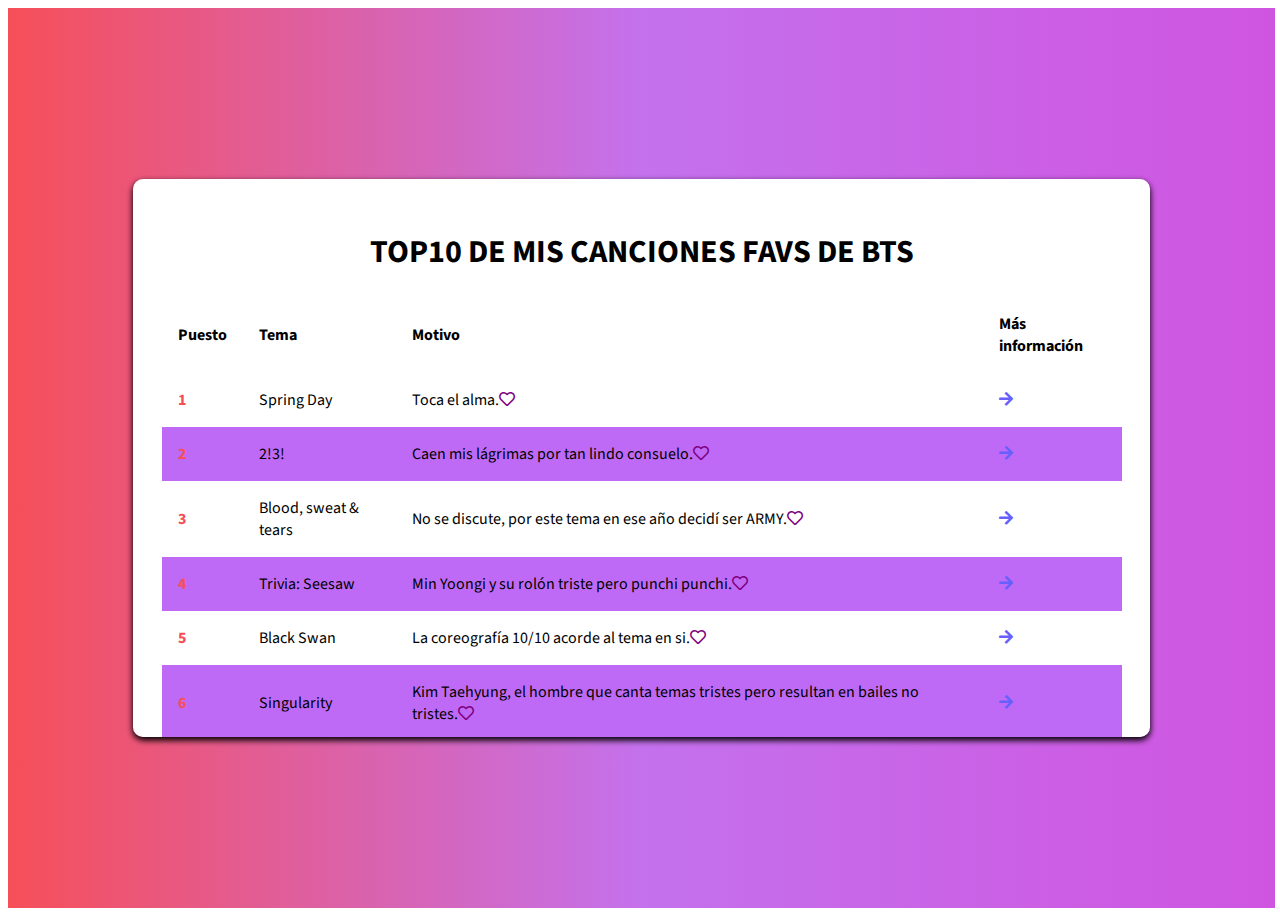
<file: boletines/index.html>
<!DOCTYPE html>
<html>
    <head>
        <meta charset="utf-8">
        <meta name="viewport" content="width=device-width, initial-scale=1.0">     
        <title>Top10 de mis canciones favoritas de BTS</title>
        <link href="https://fonts.googleapis.com/css2?family=Source+Sans+Pro:wght@300;700&display=swap" rel="stylesheet"> 
        <link rel="stylesheet" href="https://necolas.github.io/normalize.css/8.0.1/normalize.css">
        <link rel="stylesheet" href="./assets/css/main.css">
        <link rel="stylesheet" href="https://cdnjs.cloudflare.com/ajax/libs/font-awesome/5.15.4/css/all.min.css">
        <link rel="stylesheet" href="./assets/css/animate.css">
    </head>
    <body>
        <div class="container">
            <div class="content animate__animated animate__fadeInDown">
                <header>
                    <h1 class="title">Top10 de mis canciones favs de BTS</h1>
                </header>
                <table class="table">
                    <thead>
                        <th>Puesto</th>
                        <th>Tema</th>
                        <th>Motivo</th>
                        <th>Más información</th>
                    </thead>
                    <tbody>
                        <tr>
                            <td>1</td>
                            <td>Spring Day</td>
                            <td>Toca el alma.<i class="far fa-heart"></i></td>
                            <td><a href="./temas/springday.html"><i class="fas fa-arrow-right"></i> </a></td>
                        </tr>
                        <tr>
                            <td>2</td>
                            <td>2!3!</td>
                            <td>Caen mis lágrimas por tan lindo consuelo.<i class="far fa-heart"></i></td>
                            <td><a href="./temas/23.html"><i class="fas fa-arrow-right"></i> </a></td>
                        </tr>
                        <tr>
                            <td>3</td>
                            <td>Blood, sweat & tears</td>
                            <td>No se discute, por este tema en ese año decidí ser ARMY.<i class="far fa-heart"></i></td>
                            <td><a href="./temas/bst.html"><i class="fas fa-arrow-right"></i> </a></td>
                        </tr>
                        <tr>
                            <td>4</td>
                            <td>Trivia: Seesaw</td>
                            <td>Min Yoongi y su rolón triste pero punchi punchi.<i class="far fa-heart"></i></td>
                            <td><a href="./temas/seesaw.html"><i class="fas fa-arrow-right"></i> </a></td>
                        </tr>
                        <tr>
                            <td>5</td>
                            <td>Black Swan</td>
                            <td>La coreografía 10/10 acorde al tema en si.<i class="far fa-heart"></i></td>
                            <td><a href="./temas/blackswan.html"><i class="fas fa-arrow-right"></i> </a></td>
                        </tr>
                        <tr>
                            <td>6</td>
                            <td>Singularity</td>
                            <td>Kim Taehyung, el hombre que canta temas tristes pero resultan en bailes no tristes.<i class="far fa-heart"></i></td>
                            <td><a href="./temas/tae.html"><i class="fas fa-arrow-right"></i> </a></td>
                        </tr>
                        <tr>
                            <td>7</td>
                            <td>My Universe</td>
                            <td>LO AMO, por favor no presten atención a los puestos, todos son los número 1, es que no me sé decidir.<i class="far fa-heart"></i></td>
                            <td><a href="./temas/universe.html"><i class="fas fa-arrow-right"></i> </a></td>
                        </tr>
                        <tr>
                            <td>8</td>
                            <td>Tomorrow</td>
                            <td>Duele, pero alienta. <i class="far fa-heart"></i></td>
                            <td><a href="./temas/tomorrow.html"><i class="fas fa-arrow-right"></i> </a></td>
                        </tr>
                        <tr>
                            <td>9</td>
                            <td>Cypher pt.4</td>
                            <td>Modo rapper empoderada.<i class="far fa-heart"></i></td>
                            <td><a href="./temas/cypher4.html"><i class="fas fa-arrow-right"></i> </a></td>
                        </tr>
                        <tr>
                            <td>10</td>
                            <td>Butter</td>
                            <td>Me gusta comer cosas con manteca, son ricas.<i class="far fa-heart"></i></td>
                            <td><a href="./temas/butter.html"><i class="fas fa-arrow-right"></i> </a></td>
                        </tr>
                    </tbody>
                </table>
            </div>
        </div>
        <script src="./javascript/main.js"></script>
    </body>
</html>
</file>
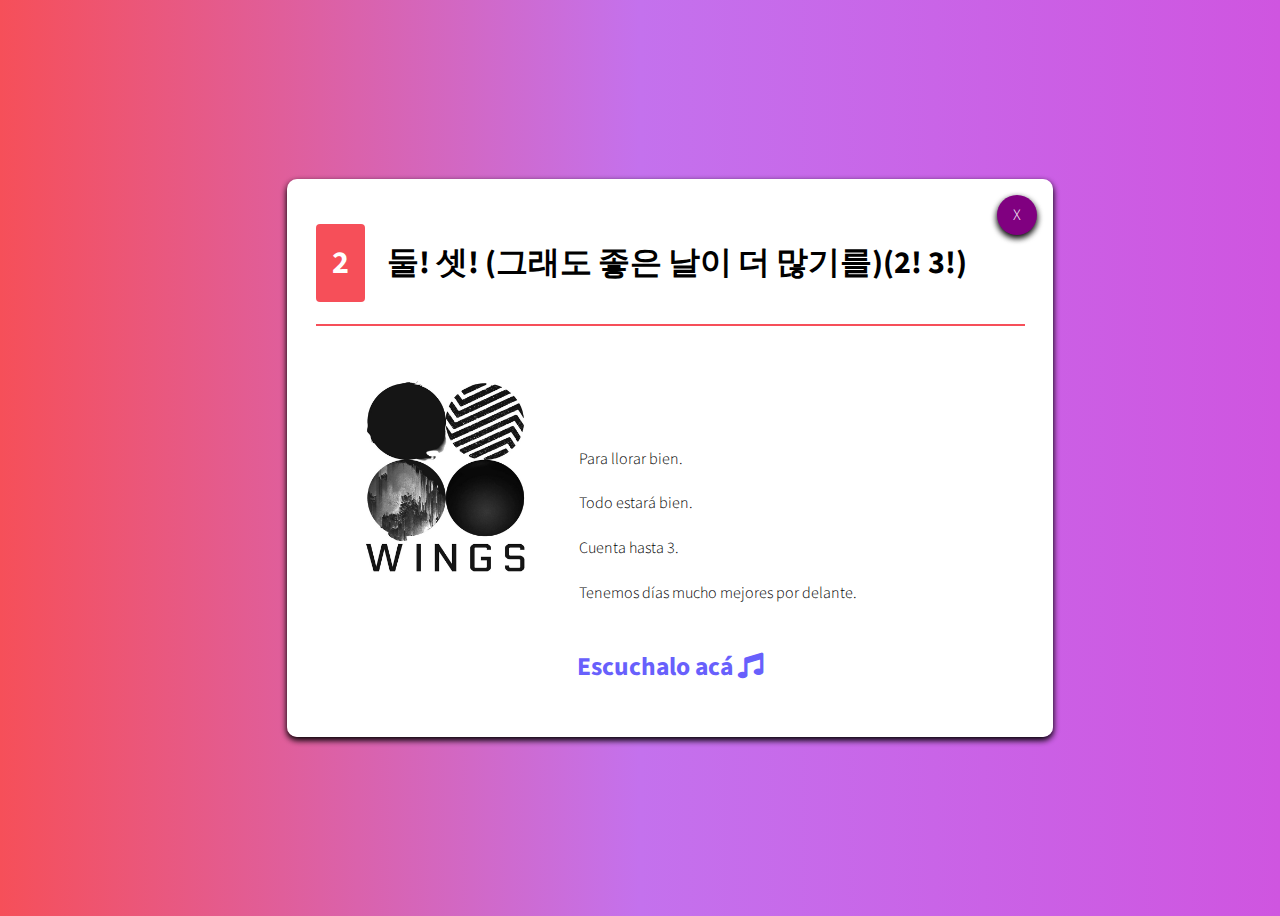
<file: boletines/temas/23.html>
<!DOCTYPE html>
<html>
    <head>
        <meta charset="utf-8">
        <meta name="viewport" content="width=device-width, initial-scale=1.0">
        <title>Top10 de mis canciones favoritas de BTS</title>
        <link href="https://fonts.googleapis.com/css2?family=Source+Sans+Pro:wght@300;700&display=swap" rel="stylesheet"> 
        <link rel="stylesheet" href="https://necolas.github.io/normalize.css/8.0.1/normalize.css">
        <link rel="stylesheet" href="../assets/css/main.css">
        <link rel="stylesheet" href="https://cdnjs.cloudflare.com/ajax/libs/font-awesome/5.15.4/css/all.min.css">
        <link rel="stylesheet" href="https://cdnjs.cloudflare.com/ajax/libs/animate.css/4.1.1/animate.min.css">
    </head>
    <body class="container">
        <div>
            <div class="content animate__animated animate__bounce">
                <div class="actions">
                    <a href="../" class="close">
                    <span>X</span>
                    </a>
                </div>
                <header>
                    <h2 class="title-item">
                        <span class="position">2</span>    
                        둘! 셋! (그래도 좋은 날이 더 많기를)(2! 3!)
                    </h1>
                </header>
                <section>
                    <!--el altes para mostrar texto sobre la imagen en tal caso en que la misma no pueda ser mostrada-->
                    <img src="../assets/images/23.jpg" width="200" style="margin-left: 30px;" alt="Álbum en donde podemos encontrar 2!3!">
                    <div class="info">
                        <p class="paragraph">
                            Para llorar bien.
                        </p>
                        <p class="paragraph">
                            Todo estará bien.
                        </p>
                        <p class="paragraph">
                            Cuenta hasta 3.
                        </p>
                        <p class="paragraph">
                            Tenemos días mucho mejores por delante.
                        </p>
                    </div>
                    <div>
                        <h3 class="music"><a href="https://www.youtube.com/watch?v=E30APZxHh4c" target="_blank">Escuchalo acá <i class="fas fa-music"></i></a> </h3>
                    </div>
                </section>
            </div>
        </div>
        <script src="../javascript/main.js"></script>
    </body>
</html>
</file>
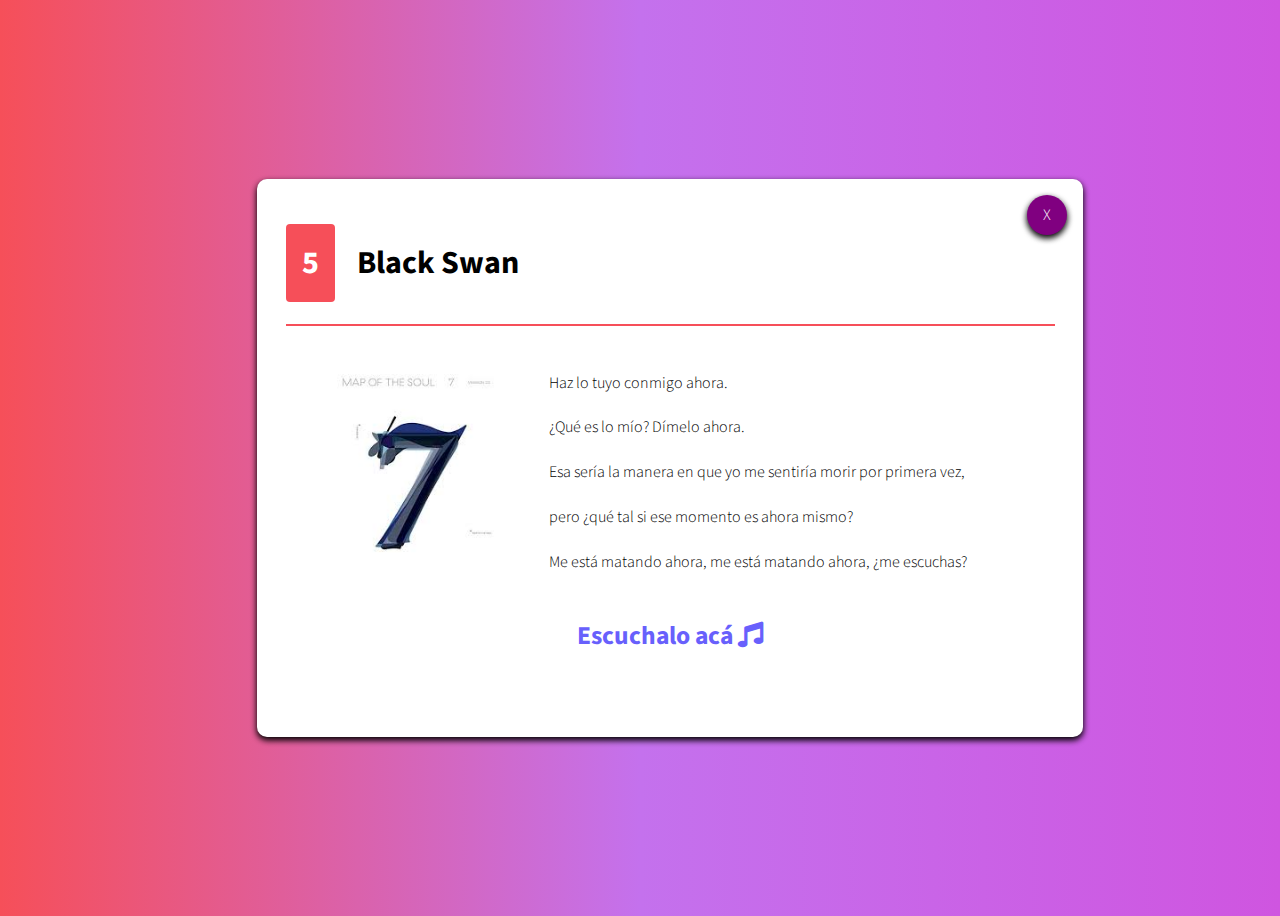
<file: boletines/temas/blackswan.html>
<!DOCTYPE html>
<html>
    <head>
        <meta charset="utf-8">
        <meta name="viewport" content="width=device-width, initial-scale=1.0">
        <title>Top10 de mis canciones favoritas de BTS</title>
        <link href="https://fonts.googleapis.com/css2?family=Source+Sans+Pro:wght@300;700&display=swap" rel="stylesheet"> 
        <link rel="stylesheet" href="https://necolas.github.io/normalize.css/8.0.1/normalize.css">
        <link rel="stylesheet" href="../assets/css/main.css">
        <link rel="stylesheet" href="https://cdnjs.cloudflare.com/ajax/libs/font-awesome/5.15.4/css/all.min.css">
        <link rel="stylesheet" href="https://cdnjs.cloudflare.com/ajax/libs/animate.css/4.1.1/animate.min.css">
    </head>
    <body class="container">
        <div>
            <div class="content animate__animated animate__bounce">
                <div class="actions">
                    <a href="../" class="close">
                    <span>X</span>
                    </a>
                </div>
                <header>
                    <h2 class="title-item">
                        <span class="position">5</span>    
                        Black Swan
                    </h1>
                </header>
                <section>
                    <!--el altes para mostrar texto sobre la imagen en tal caso en que la misma no pueda ser mostrada-->
                    <img src="../assets/images/black.jpeg" width="200" style="margin-left: 30px;" alt="Álbum en donde podemos encontrar 2!3!">
                    <div class="info">
                        <p class="paragraph" >
                            Haz lo tuyo conmigo ahora.
                        </p>
                        <p class="paragraph">
                            ¿Qué es lo mío? Dímelo ahora.
                        </p>
                        <p class="paragraph">
                            Esa sería la manera en que yo me sentiría morir por primera vez,
                        </p>
                        <p class="paragraph">
                             pero ¿qué tal si ese momento es ahora mismo?
                        </p>
                        <p class="paragraph">
                            Me está matando ahora, me está matando ahora, ¿me escuchas?
                        </p>
                    </div>
                    <div>
                        <h3 class="music"><a href="https://www.youtube.com/watch?v=0lapF4DQPKQ" target="_blank">Escuchalo acá <i class="fas fa-music"></i></a> </h3>
                    </div>
                </section>
            </div>
        </div>
        <script src="../javascript/main.js"></script>
    </body>
</html>
</file>
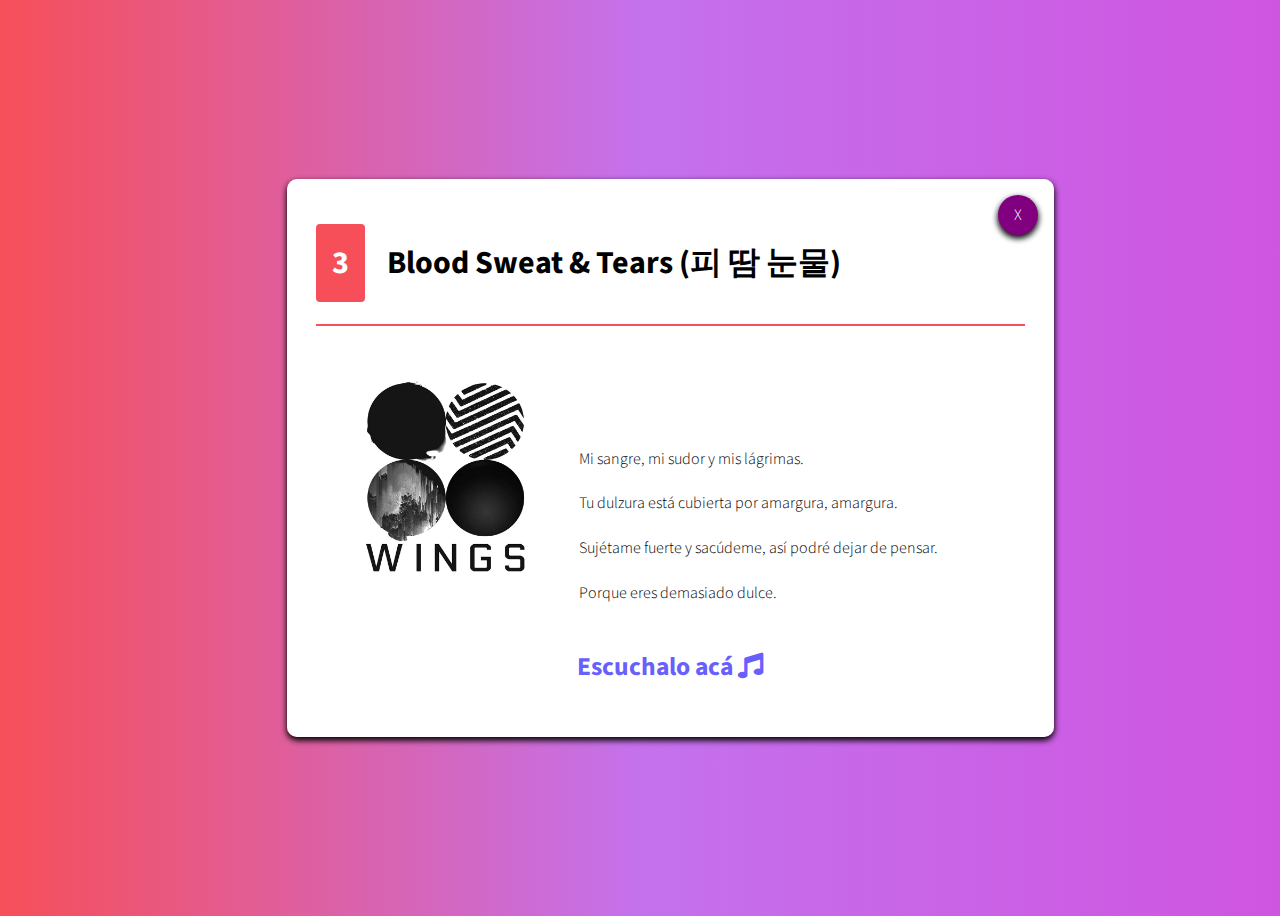
<file: boletines/temas/bst.html>
<!DOCTYPE html>
<html>
    <head>
        <meta charset="utf-8">
        <meta name="viewport" content="width=device-width, initial-scale=1.0">
        <title>Top10 de mis canciones favoritas de BTS</title>
        <link href="https://fonts.googleapis.com/css2?family=Source+Sans+Pro:wght@300;700&display=swap" rel="stylesheet"> 
        <link rel="stylesheet" href="https://necolas.github.io/normalize.css/8.0.1/normalize.css">
        <link rel="stylesheet" href="../assets/css/main.css">
        <link rel="stylesheet" href="https://cdnjs.cloudflare.com/ajax/libs/font-awesome/5.15.4/css/all.min.css">
        <link rel="stylesheet" href="https://cdnjs.cloudflare.com/ajax/libs/animate.css/4.1.1/animate.min.css">
    </head>
    <body class="container">
        <div>
            <div class="content animate__animated animate__bounce">
                <div class="actions">
                    <a href="../" class="close">
                    <span>X</span>
                    </a>
                </div>
                <header>
                    <h2 class="title-item">
                        <span class="position">3</span>    
                        Blood Sweat & Tears (피 땀 눈물)
                    </h1>
                </header>
                <section>
                    <!--el altes para mostrar texto sobre la imagen en tal caso en que la misma no pueda ser mostrada-->
                    <img src="../assets/images/23.jpg" width="200" style="margin-left: 30px;" alt="Álbum en donde podemos encontrar 2!3!">
                    <div class="info">
                        <p class="paragraph">
                            Mi sangre, mi sudor y mis lágrimas.
                        </p>
                        <p class="paragraph">
                            Tu dulzura está cubierta por amargura, amargura.
                        </p>
                        <p class="paragraph">
                            Sujétame fuerte y sacúdeme, así podré dejar de pensar.
                        </p>
                        <p class="paragraph">
                            Porque eres demasiado dulce.
                        </p>
                    </div>
                    <div>
                        <h3 class="music"><a href="https://www.youtube.com/watch?v=hmE9f-TEutc" target="_blank">Escuchalo acá <i class="fas fa-music"></i></a> </h3>
                    </div>
                </section>
            </div>
        </div>
        <script src="../javascript/main.js"></script>
    </body>
</html>
</file>
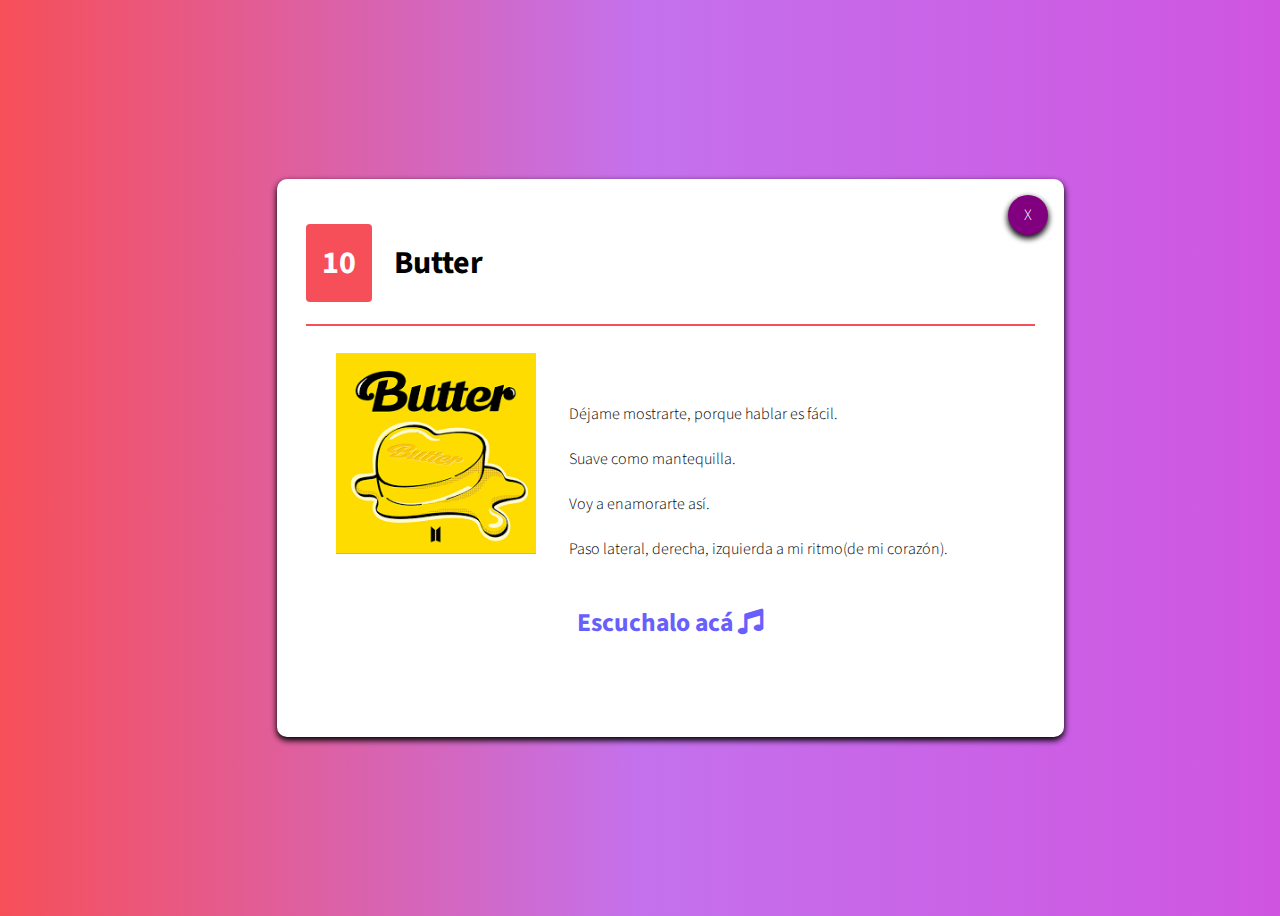
<file: boletines/temas/butter.html>
<!DOCTYPE html>
<html>
    <head>
        <meta charset="utf-8">
        <meta name="viewport" content="width=device-width, initial-scale=1.0">
        <title>Top10 de mis canciones favoritas de BTS</title>
        <link href="https://fonts.googleapis.com/css2?family=Source+Sans+Pro:wght@300;700&display=swap" rel="stylesheet"> 
        <link rel="stylesheet" href="https://necolas.github.io/normalize.css/8.0.1/normalize.css">
        <link rel="stylesheet" href="../assets/css/main.css">
        <link rel="stylesheet" href="https://cdnjs.cloudflare.com/ajax/libs/font-awesome/5.15.4/css/all.min.css">
        <link rel="stylesheet" href="https://cdnjs.cloudflare.com/ajax/libs/animate.css/4.1.1/animate.min.css">
    </head>
    <body class="container">
        <div>
            <div class="content animate__animated animate__bounce">
                <div class="actions">
                    <a href="../" class="close">
                    <span>X</span>
                    </a>
                </div>
                <header>
                    <h2 class="title-item">
                        <span class="position">10</span>    
                        Butter
                    </h1>
                </header>
                <section>
                    <!--el altes para mostrar texto sobre la imagen en tal caso en que la misma no pueda ser mostrada-->
                    <img src="../assets/images/butter.png" width="200" style="margin-left: 30px;" alt="Álbum en donde podemos encontrar 2!3!">
                    <div class="info">
                        <p class="paragraph">
                            Déjame mostrarte, porque hablar es fácil.
                        </p>
                        <p class="paragraph">
                            Suave como mantequilla.
                        </p>
                        <p class="paragraph">
                            Voy a enamorarte así.
                        </p>
                        <p class="paragraph">
                            Paso lateral, derecha, izquierda a mi ritmo(de mi corazón).
                        </p>
                    </div>
                    <div>
                        <h3 class="music"><a href="https://www.youtube.com/watch?v=WMweEpGlu_U" target="_blank">Escuchalo acá <i class="fas fa-music"></i></a> </h3>
                    </div>
                </section>
            </div>
        </div>
        <script src="../javascript/main.js"></script>
    </body>
</html>
</file>
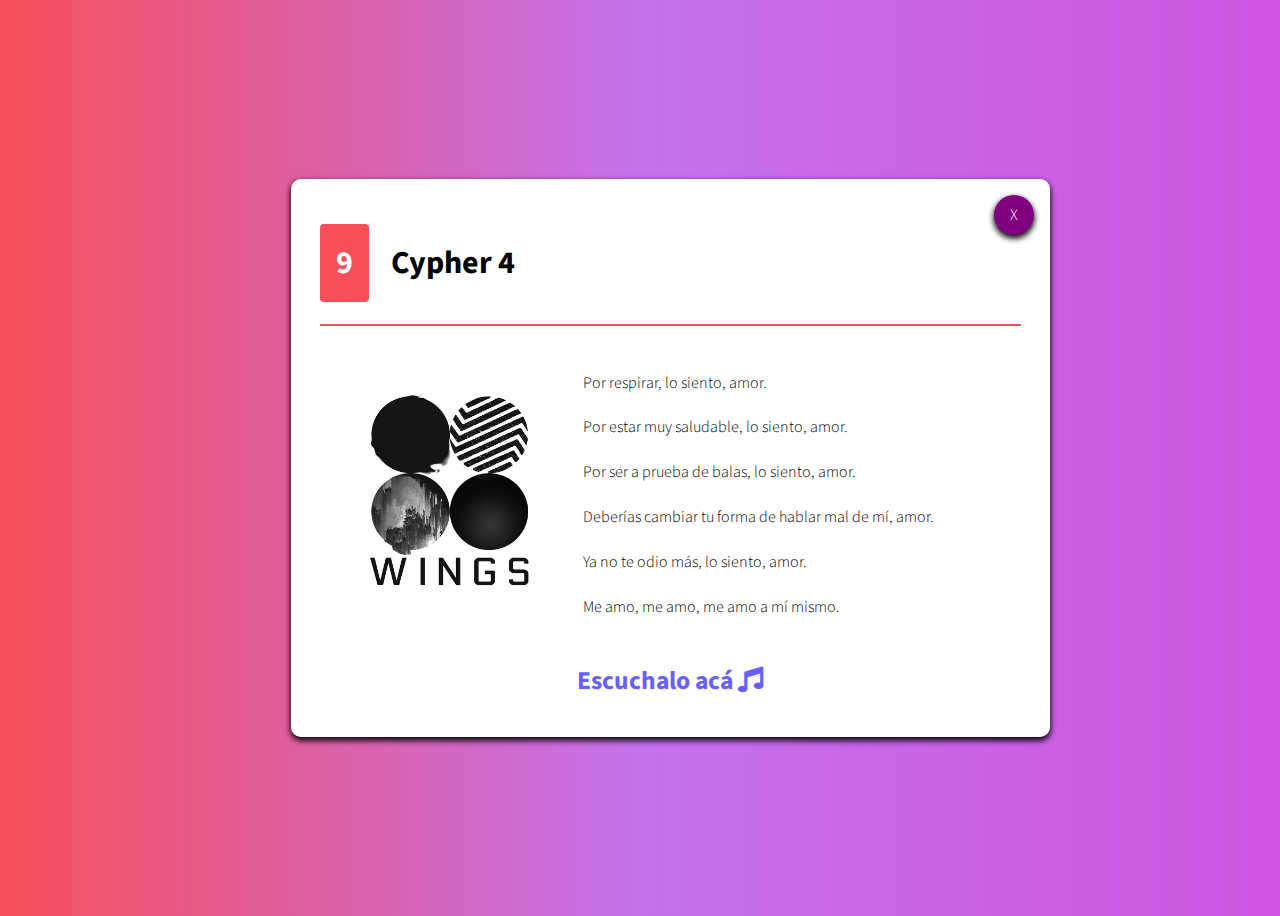
<file: boletines/temas/cypher4.html>
<!DOCTYPE html>
<html>
    <head>
        <meta charset="utf-8">
        <meta name="viewport" content="width=device-width, initial-scale=1.0">
        <title>Top10 de mis canciones favoritas de BTS</title>
        <link href="https://fonts.googleapis.com/css2?family=Source+Sans+Pro:wght@300;700&display=swap" rel="stylesheet"> 
        <link rel="stylesheet" href="https://necolas.github.io/normalize.css/8.0.1/normalize.css">
        <link rel="stylesheet" href="../assets/css/main.css">
        <link rel="stylesheet" href="https://cdnjs.cloudflare.com/ajax/libs/font-awesome/5.15.4/css/all.min.css">
        <link rel="stylesheet" href="https://cdnjs.cloudflare.com/ajax/libs/animate.css/4.1.1/animate.min.css">
    </head>
    <body class="container">
        <div>
            <div class="content animate__animated animate__bounce">
                <div class="actions">
                    <a href="../" class="close">
                    <span>X</span>
                    </a>
                </div>
                <header>
                    <h2 class="title-item">
                        <span class="position">9</span>    
                        Cypher 4
                    </h1>
                </header>
                <section>
                    <!--el altes para mostrar texto sobre la imagen en tal caso en que la misma no pueda ser mostrada-->
                    <img src="../assets/images/23.jpg" width="200" style="margin-left: 30px;" alt="Álbum en donde podemos encontrar 2!3!">
                    <div class="info">
                        <p class="paragraph">
                            Por respirar, lo siento, amor.
                        </p>
                        <p class="paragraph">
                            Por estar muy saludable, lo siento, amor.
                        </p>
                        <p class="paragraph">
                            Por ser a prueba de balas, lo siento, amor.
                        </p>
                        <p class="paragraph">
                            Deberías cambiar tu forma de hablar mal de mí, amor.
                        </p>
                        <p class="paragraph">
                            Ya no te odio más, lo siento, amor.
                        </p>
                        <p class="paragraph">
                            Me amo, me amo, me amo a mí mismo.
                        </p>
                    </div>
                    <div>
                        <h3 class="music"><a href="https://www.youtube.com/watch?v=Od8BLS0huVU" target="_blank">Escuchalo acá <i class="fas fa-music"></i></a> </h3>
                    </div>
                </section>
            </div>
        </div>
        <script src="../javascript/main.js"></script>
    </body>
</html>
</file>
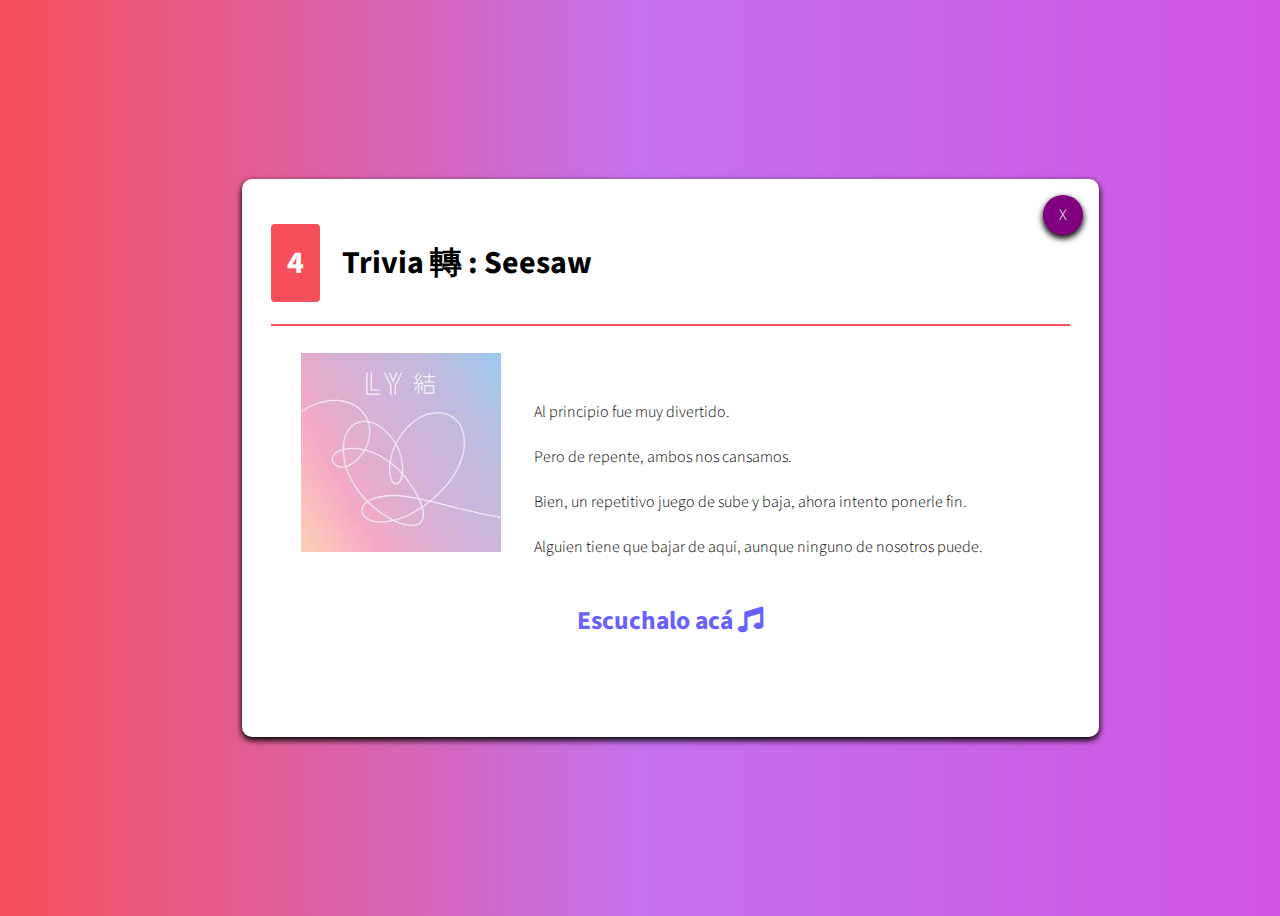
<file: boletines/temas/seesaw.html>
<!DOCTYPE html>
<html>
    <head>
        <meta charset="utf-8">
        <meta name="viewport" content="width=device-width, initial-scale=1.0">
        <title>Top10 de mis canciones favoritas de BTS</title>
        <link href="https://fonts.googleapis.com/css2?family=Source+Sans+Pro:wght@300;700&display=swap" rel="stylesheet"> 
        <link rel="stylesheet" href="https://necolas.github.io/normalize.css/8.0.1/normalize.css">
        <link rel="stylesheet" href="../assets/css/main.css">
        <link rel="stylesheet" href="https://cdnjs.cloudflare.com/ajax/libs/font-awesome/5.15.4/css/all.min.css">
        <link rel="stylesheet" href="https://cdnjs.cloudflare.com/ajax/libs/animate.css/4.1.1/animate.min.css">
    </head>
    <body class="container">
        <div>
            <div class="content animate__animated animate__bounce">
                <div class="actions">
                    <a href="../" class="close">
                    <span>X</span>
                    </a>
                </div>
                <header>
                    <h2 class="title-item">
                        <span class="position">4</span>    
                        Trivia 轉 : Seesaw
                    </h1>
                </header>
                <section>
                    <!--el altes para mostrar texto sobre la imagen en tal caso en que la misma no pueda ser mostrada-->
                    <img src="../assets/images/ly.jpeg" width="200" style="margin-left: 30px;" alt="Álbum en donde podemos encontrar 2!3!">
                    <div class="info">
                        <p class="paragraph">
                            Al principio fue muy divertido.
                        </p>
                        <p class="paragraph">
                            Pero de repente, ambos nos cansamos.
                        </p>
                        <p class="paragraph">
                            Bien, un repetitivo juego de sube y baja, ahora intento ponerle fin.
                        </p>
                        <p class="paragraph">
                            Alguien tiene que bajar de aquí, aunque ninguno de nosotros puede.
                        </p>
                    </div>
                    <div>
                        <h3 class="music"><a href="https://www.youtube.com/watch?v=NC_Lo8nRqfA" target="_blank">Escuchalo acá <i class="fas fa-music"></i></a> </h3>
                    </div>
                </section>
            </div>
        </div>
        <script src="../javascript/main.js"></script>
    </body>
</html>
</file>
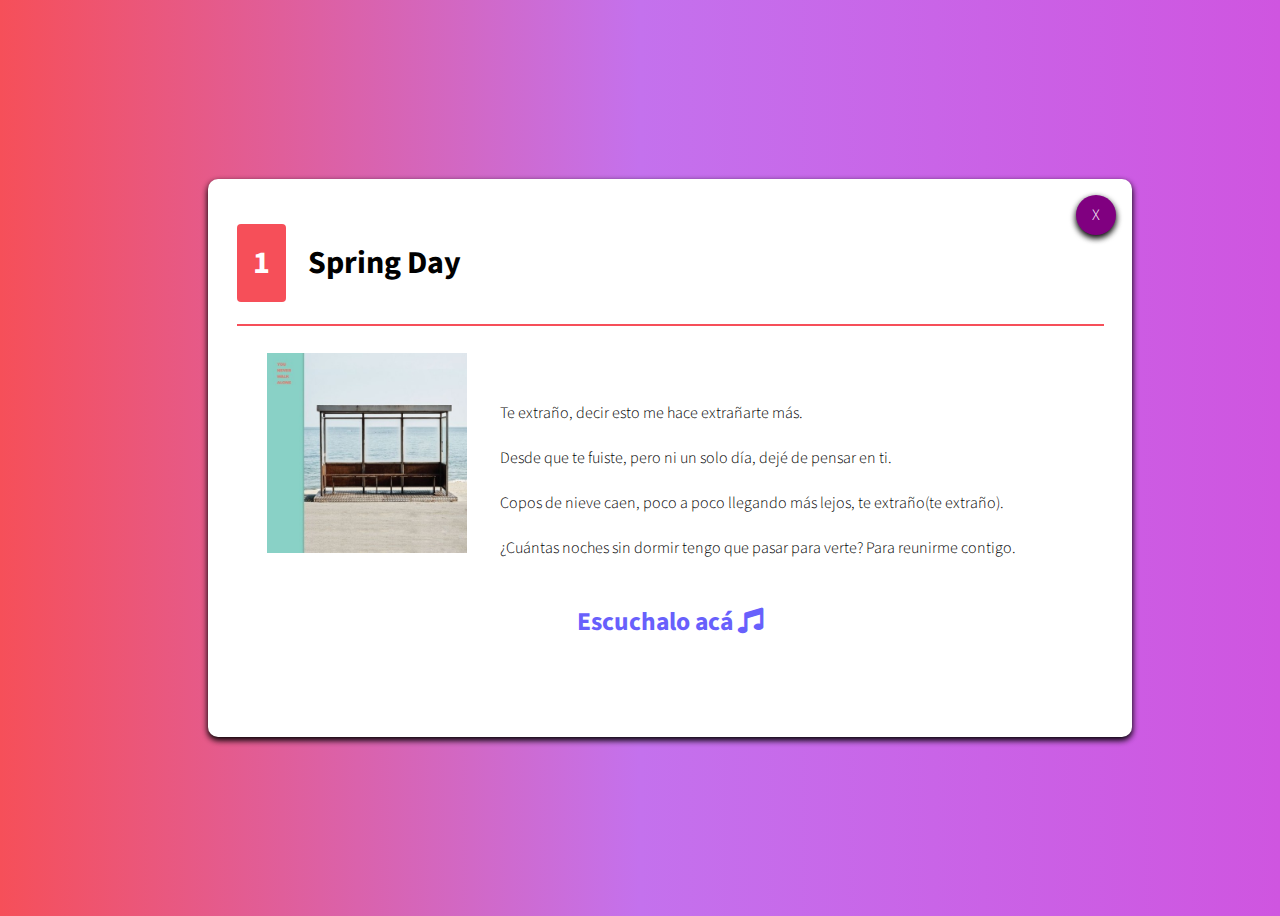
<file: boletines/temas/springday.html>
<!DOCTYPE html>
<html>
    <head>
        <meta charset="utf-8">
        <meta name="viewport" content="width=device-width, initial-scale=1.0">
        <title>Top10 de mis canciones favoritas de BTS</title>
        <link href="https://fonts.googleapis.com/css2?family=Source+Sans+Pro:wght@300;700&display=swap" rel="stylesheet"> 
        <link rel="stylesheet" href="https://necolas.github.io/normalize.css/8.0.1/normalize.css">
        <link rel="stylesheet" href="../assets/css/main.css">
        <link rel="stylesheet" href="https://cdnjs.cloudflare.com/ajax/libs/font-awesome/5.15.4/css/all.min.css">
        <link rel="stylesheet" href="https://cdnjs.cloudflare.com/ajax/libs/animate.css/4.1.1/animate.min.css">
    </head>
    <body class="container">
        <div>
            <div class="content animate__animated animate__bounce">
                <div class="actions">
                    <a href="../" class="close">
                    <span>X</span>
                    </a>
                </div>
                <header>
                    <h2 class="title-item">
                        <span class="position">1</span>    
                        Spring Day
                    </h1>
                </header>
                <section>
                    <!--el altes para mostrar texto sobre la imagen en tal caso en que la misma no pueda ser mostrada-->
                    <img src="../assets/images/springday.jpg" width="200" style="margin-left: 30px;" alt="Álbum en donde podemos encontrar Spring Day">
                    <div class="info">
                        <p class="paragraph">
                            Te extraño, decir esto me hace extrañarte más.
                        </p>
                        <p class="paragraph">
                            Desde que te fuiste, pero ni un solo día, dejé de pensar en ti.
                        </p>
                        <p class="paragraph">
                            Copos de nieve caen, poco a poco llegando más lejos, te extraño(te extraño).
                        </p>
                        <p class="paragraph">
                            ¿Cuántas noches sin dormir tengo que pasar para verte? Para reunirme contigo.
                        </p>
                    </div>
                    <div>
                        <h3 class="music"><a href="https://www.youtube.com/watch?v=xEeFrLSkMm8" target="_blank">Escuchalo acá <i class="fas fa-music"></i></a> </h3>
                    </div>
                </section>
            </div>
        </div>
        <script src="../javascript/main.js"></script>
    </body>
</html>
</file>
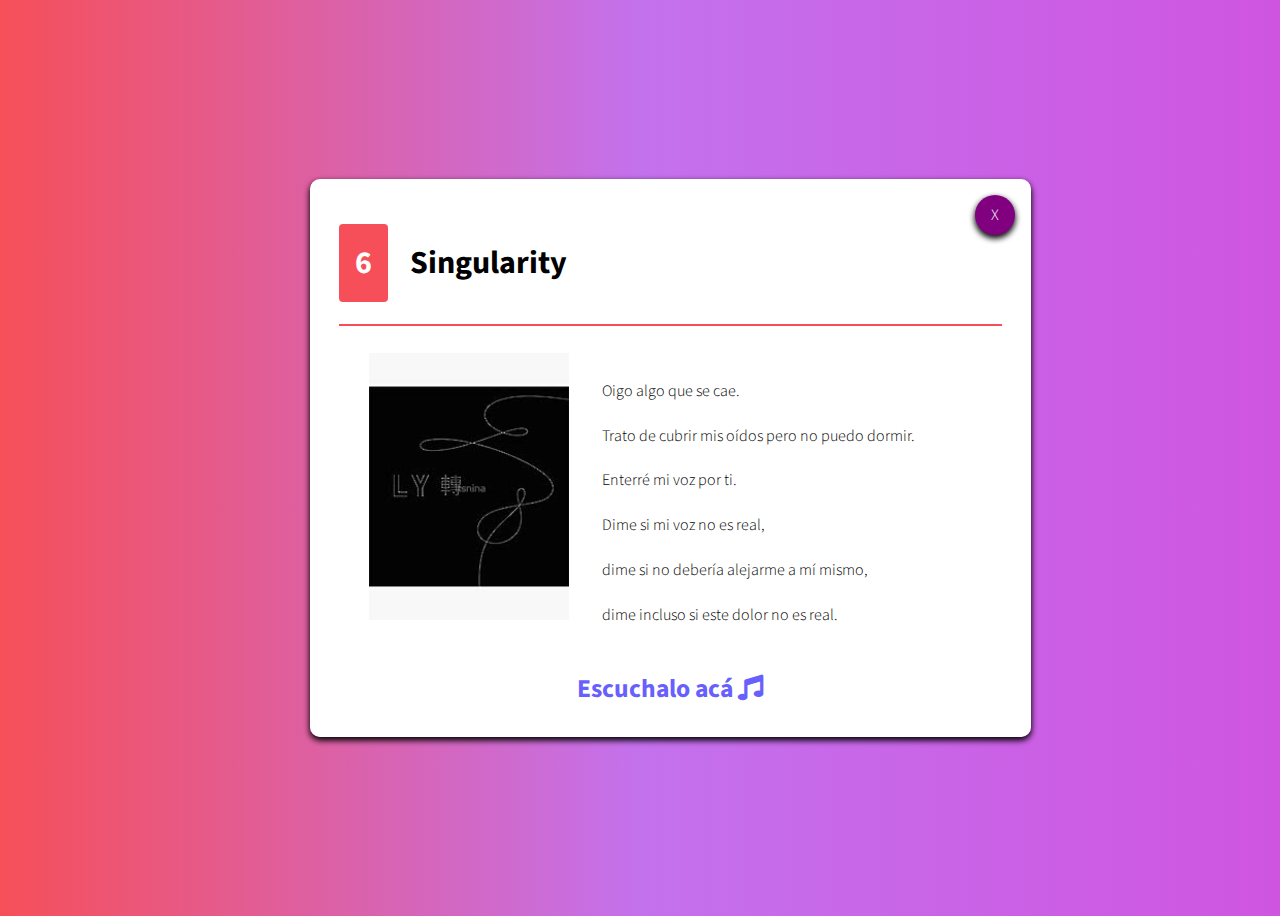
<file: boletines/temas/tae.html>
<!DOCTYPE html>
<html>
    <head>
        <meta charset="utf-8">
        <meta name="viewport" content="width=device-width, initial-scale=1.0">
        <title>Top10 de mis canciones favoritas de BTS</title>
        <link href="https://fonts.googleapis.com/css2?family=Source+Sans+Pro:wght@300;700&display=swap" rel="stylesheet"> 
        <link rel="stylesheet" href="https://necolas.github.io/normalize.css/8.0.1/normalize.css">
        <link rel="stylesheet" href="../assets/css/main.css">
        <link rel="stylesheet" href="https://cdnjs.cloudflare.com/ajax/libs/font-awesome/5.15.4/css/all.min.css">
        <link rel="stylesheet" href="https://cdnjs.cloudflare.com/ajax/libs/animate.css/4.1.1/animate.min.css">
    </head>
    <body class="container">
        <div>
            <div class="content animate__animated animate__bounce">
                <div class="actions">
                    <a href="../" class="close">
                    <span>X</span>
                    </a>
                </div>
                <header>
                    <h2 class="title-item">
                        <span class="position">6</span>    
                        Singularity
                    </h1>
                </header>
                <section>
                    <!--el altes para mostrar texto sobre la imagen en tal caso en que la misma no pueda ser mostrada-->
                    <img src="../assets/images/lytear.jpeg" width="200" style="margin-left: 30px;" alt="Álbum en donde podemos encontrar 2!3!">
                    <div class="info">
                        <p class="paragraph">
                            Oigo algo que se cae.
                        </p>
                        <p class="paragraph">
                            Trato de cubrir mis oídos pero no puedo dormir.
                        </p>
                        <p class="paragraph">
                            Enterré mi voz por ti.
                        </p>
                        <p class="paragraph">
                            Dime si mi voz no es real,
                        </p>
                        <p class="paragraph">
                            dime si no debería alejarme a mí mismo,
                        </p>
                        <p class="paragraph">    
                            dime incluso si este dolor no es real.
                        </p>
                    </div>
                    <div>
                        <h3 class="music"><a href="https://www.youtube.com/watch?v=p8npDG2ulKQ" target="_blank">Escuchalo acá <i class="fas fa-music"></i></a> </h3>
                    </div>
                </section>
            </div>
        </div>
        <script src="../javascript/main.js"></script>
    </body>
</html>
</file>
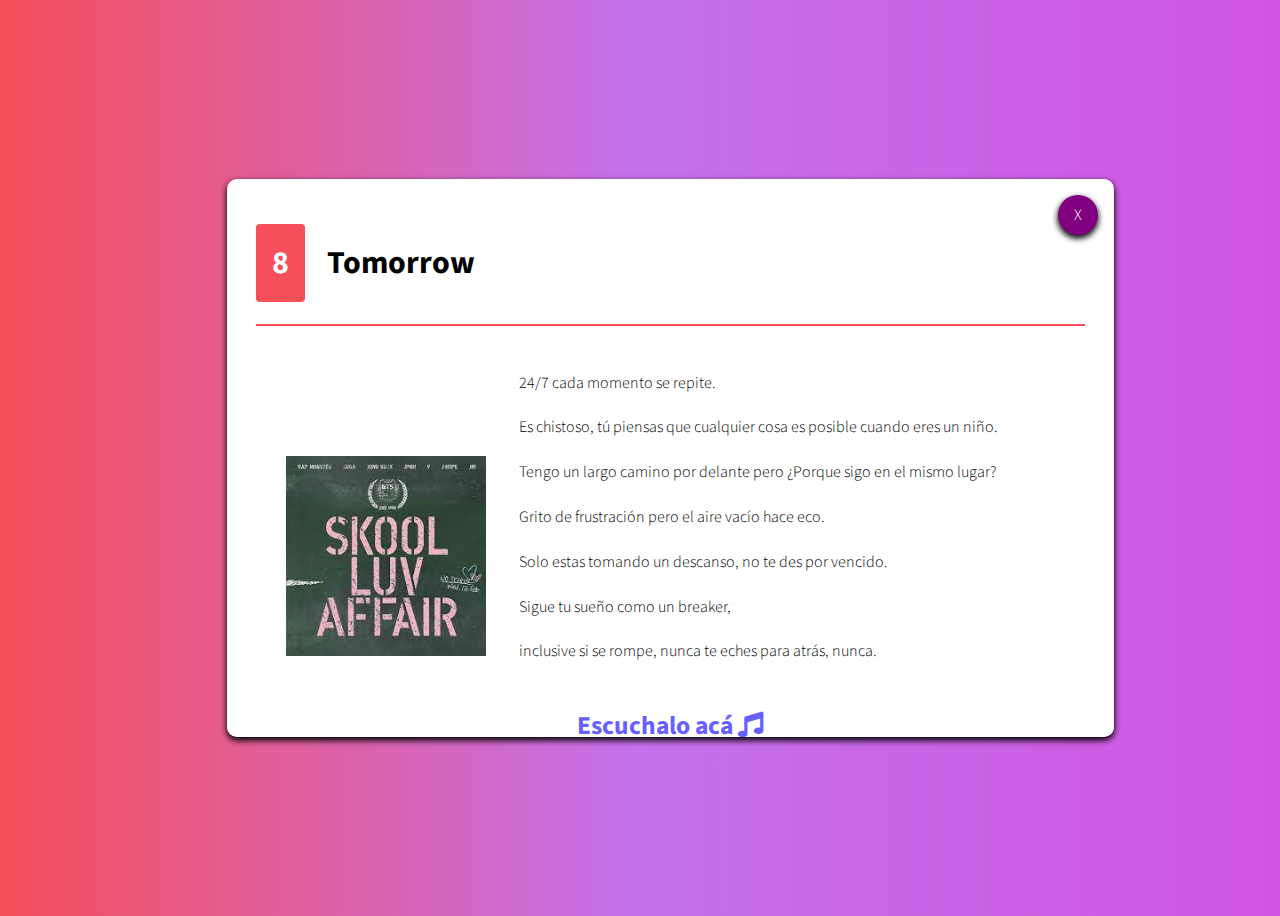
<file: boletines/temas/tomorrow.html>
<!DOCTYPE html>
<html>
    <head>
        <meta charset="utf-8">
        <meta name="viewport" content="width=device-width, initial-scale=1.0">
        <title>Top10 de mis canciones favoritas de BTS</title>
        <link href="https://fonts.googleapis.com/css2?family=Source+Sans+Pro:wght@300;700&display=swap" rel="stylesheet"> 
        <link rel="stylesheet" href="https://necolas.github.io/normalize.css/8.0.1/normalize.css">
        <link rel="stylesheet" href="../assets/css/main.css">
        <link rel="stylesheet" href="https://cdnjs.cloudflare.com/ajax/libs/font-awesome/5.15.4/css/all.min.css">
        <link rel="stylesheet" href="https://cdnjs.cloudflare.com/ajax/libs/animate.css/4.1.1/animate.min.css">
    </head>
    <body class="container">
        <div>
            <div class="content animate__animated animate__bounce">
                <div class="actions">
                    <a href="../" class="close">
                    <span>X</span>
                    </a>
                </div>
                <header>
                    <h2 class="title-item">
                        <span class="position">8</span>    
                        Tomorrow
                    </h1>
                </header>
                <section>
                    <!--el altes para mostrar texto sobre la imagen en tal caso en que la misma no pueda ser mostrada-->
                    <img src="../assets/images/sla.jpeg" width="200" style="margin-left: 30px;" alt="Álbum en donde podemos encontrar 2!3!">
                    <div class="info">
                        <p class="paragraph">
                            24/7 cada momento se repite.
                        </p>
                        <p class="paragraph">
                            Es chistoso, tú piensas que cualquier cosa es posible cuando eres un niño.
                        </p>
                        <p class="paragraph">
                            Tengo un largo camino por delante pero ¿Porque sigo en el mismo lugar?
                        </p>
                        <p class="paragraph">
                            Grito de frustración pero el aire vacío hace eco.
                        </p>
                        <p class="paragraph">
                            Solo estas tomando un descanso, no te des por vencido.
                        </p>
                        <p class="paragraph">
                            Sigue tu sueño como un breaker,
                        </p>
                        <p class="paragraph">
                            inclusive si se rompe, nunca te eches para atrás, nunca.
                        </p>
                    </div>
                    <div>
                        <h3 class="music"><a href="https://www.youtube.com/watch?v=k-J_LxWLXeo" target="_blank">Escuchalo acá <i class="fas fa-music"></i></a> </h3>
                    </div>
                </section>
            </div>
        </div>
        <script src="../javascript/main.js"></script>
    </body>
</html>
</file>
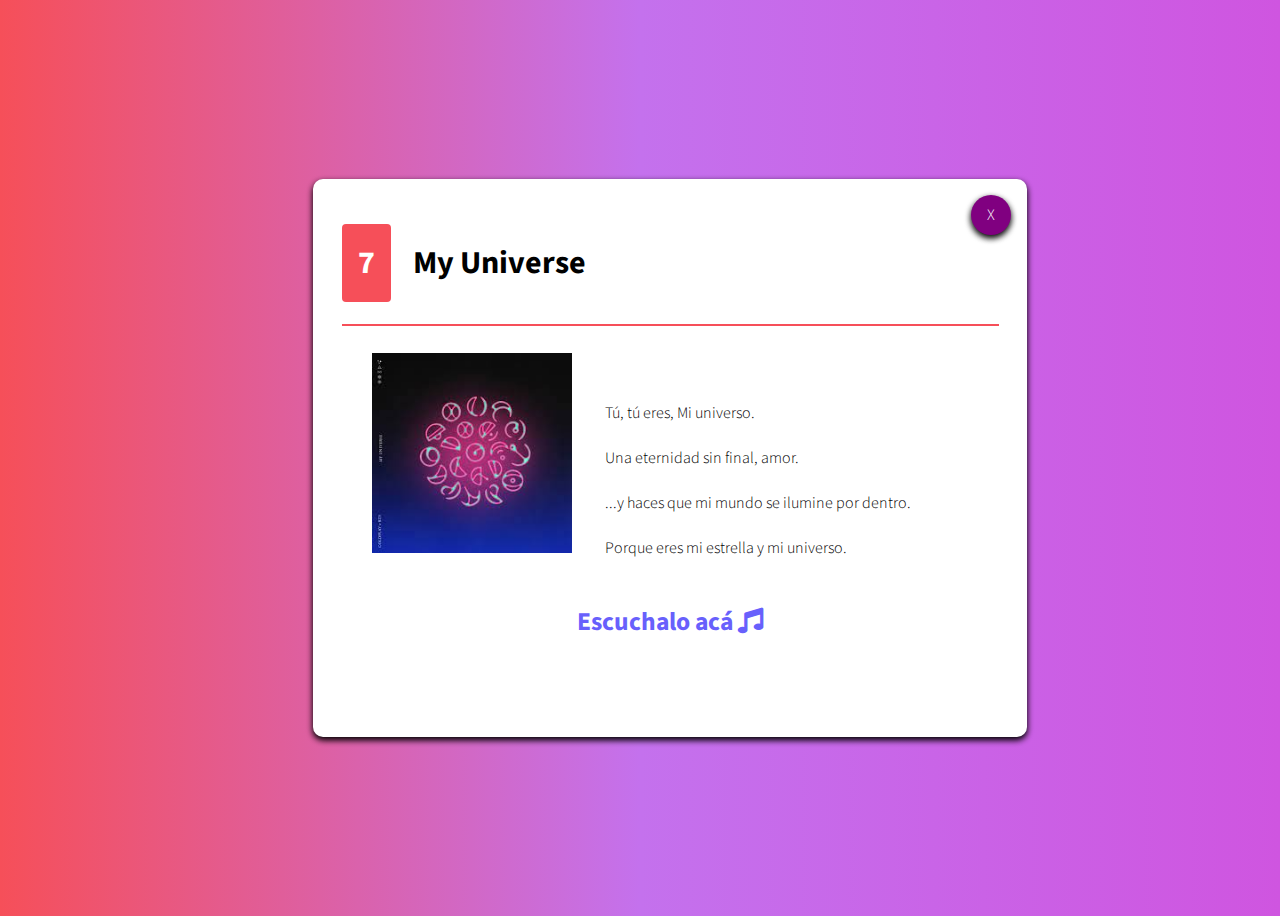
<file: boletines/temas/universe.html>
<!DOCTYPE html>
<html>
    <head>
        <meta charset="utf-8">
        <meta name="viewport" content="width=device-width, initial-scale=1.0">
        <title>Top10 de mis canciones favoritas de BTS</title>
        <link href="https://fonts.googleapis.com/css2?family=Source+Sans+Pro:wght@300;700&display=swap" rel="stylesheet"> 
        <link rel="stylesheet" href="https://necolas.github.io/normalize.css/8.0.1/normalize.css">
        <link rel="stylesheet" href="../assets/css/main.css">
        <link rel="stylesheet" href="https://cdnjs.cloudflare.com/ajax/libs/font-awesome/5.15.4/css/all.min.css">
        <link rel="stylesheet" href="https://cdnjs.cloudflare.com/ajax/libs/animate.css/4.1.1/animate.min.css">
    </head>
    <body class="container">
        <div>
            <div class="content animate__animated animate__bounce">
                <div class="actions">
                    <a href="../" class="close">
                    <span>X</span>
                    </a>
                </div>
                <header>
                    <h2 class="title-item">
                        <span class="position">7</span>    
                        My Universe
                    </h1>
                </header>
                <section>
                    <!--el altes para mostrar texto sobre la imagen en tal caso en que la misma no pueda ser mostrada-->
                    <img src="../assets/images/myu.jpeg" width="200" style="margin-left: 30px;" alt="Álbum en donde podemos encontrar 2!3!">
                    <div class="info">
                        <p class="paragraph">
                            Tú, tú eres, Mi universo.
                        </p>
                        <p class="paragraph">
                            Una eternidad sin final, amor.
                        </p>
                        <p class="paragraph">
                            ...y haces que mi mundo se ilumine por dentro.
                        </p>
                        <p class="paragraph">
                            Porque eres mi estrella y mi universo.
                        </p>
                    </div>
                    <div>
                        <h3 class="music"><a href="https://www.youtube.com/watch?v=bZYPI4mYwhw" target="_blank">Escuchalo acá <i class="fas fa-music"></i></a> </h3>
                    </div>
                </section>
            </div>
        </div>
        <script src="../javascript/main.js"></script>
    </body>
</html>
</file>
<file: boletines/assets/css/main.css>
/*
Rosa: #FC60D2
Purpura: #CF55E0
Lila: #BF6AF7
Azul/violeta: #8355E0
Azul: #6860FC
*/

html{
    margin:0px;
    font-family: 'Source Sans Pro', sans-serif;
}

a{
    text-decoration:none;
    color: #6860FC;
}

.title{
    text-transform: uppercase;
    text-align: center;
}

.paragraph{
    line-height:1.8em;
    font-weight: 300;
    margin-left: 30px;
    margin-right: 30px;
}

.container{
    display: flex;/*los nodos/eltos de este contenedor van a adoptar
     su posicion usando como herramienta de posicion el flex box  */
    align-items: center; /*alineamos los eltos al centro*/
    justify-content: center;/*coloca al elto en el centro :D*/
    height: 100vh; /*si o si vh abarca tooodo el alto total de la pantalla*/
    /*
    podemos especificar para el ancho tambien,
    aunque no es muy necesario xq por defecto ya lo
    utiliza, pero sería así:*/
    width: 99vw; /*si o si vw abarca tooodo el ancho total de la pantalla*/    
    background: #CF55E0;  /* fallback for old browsers */
    background: -webkit-linear-gradient(to right, #f64f59, #c471ed, #CF55E0);  /* Chrome 10-25, Safari 5.1-6 */
    background: linear-gradient(to right, #f64f59, #c471ed, #CF55E0); /* W3C, IE 10+/ Edge, Firefox 16+, Chrome 26+, Opera 12+, Safari 7+ */
}
/*Este content lo usábamos antes de utilizar el
Concpeto de Mobile First, por loque también 
modificamos el @media para que trabaje en pantallas
con un minimo de 900px */
.content{
    max-width: 960px;/*ancho máx(le puse mil así el fondo blanco abarca todo el ancho del contenido de mi tabla)*/
    /*max-height: 960px;/*alto máx (le puse mil así el fondo blanco abarca todo el alto del contenido de mi tabla)*/
    width: 100%;/*que abarque todo lo disponible en el ancho*/
    height: 80vh;
    /*height: 100%;/*que abarque todo lo disponible en el alto*/
    background-color: white;
    /*box-shadow: diffHorizontal diffVertical desenfoque amplitud color;*/
    box-shadow: 0 3px 6px rgba(0,0,0,16), 0 3px 6px rgba(0,0,0,0.23);
    border-radius: 10px;
    position: relative;
    padding: 1.8em;
    overflow: scroll; /*que pueda mover paraa rriba y abajo*/
}

.content{
    padding:0.5em;/*que muestre el padding así*/
}
/*como la tabla nos mustra para hacer scroll horizontal(no es la idea xq son pocos eltos
vamos a "romper la tabla" en bloques*/
td{
    display:block;
    width:100%;
}
/*vamos a utilizar una paseudo clase
para que podamos agarrar la fila del puesto del top
de cada td*/
td:nth-of-type(1){
    font-size: 1.5em;
    font-weight: bold;
    color:#f64f59;
}
th{/*no vamos a mostrarlos encabezados*/
    display: none;
}

.actions{
    position: absolute;/*la posicion es relativa al contenedor mas cercano posicionado*/
    top:1em;
    right: 1em;
}

.close{
    height: 40px;
    width: 40px;
    color:white;
    border-radius: 50%;
    background-color: purple;
    display: inline-block;/*para que no ignore lo de height y width*/
    box-shadow:0 3px 6px rgba(0,0,0,16), 0 3px 6px rgba(0,0,0,0.23);
    font-weight: 300;
    cursor:pointer; /*así nos aparece la manito*/
    display:flex;
    align-items: center;
    justify-content: center;
}

.table{
    width: 100%;
    border-spacing: 0;/*espacio de bordes en la tabla*/
    /*margin: 0px;/*margen del contenido con respecto al borde la misma*/
}

td{
    border:solid 0;
}

.table td, .table th{
    padding: 1em;
    text-align: left;
}

.table tr:nth-child(even){background-color: #BF6AF7;}

.fa-heart{
    color:purple;
}

.title-item{
    border-bottom: solid 2px #f64f59;
    padding-bottom: 1em;
    line-height:1.8em;
    font-size: 2em;
}

.position{
    background-color: #f64f59;
    color:white;
    padding:0.5em;/*así no nos queda el 1 pegado al color, es decir ahora nos quedará con espacio para el color que lo rodee*/
    border-radius: 4px;
    margin-right: 0.5em;
}

.info{
    display:inline-block;
}

.music{
    display:flex;
    align-items:center;
    justify-content:center;
    font-size: 1.6em;
}

a:hover{
    opacity: 0.8;
}

img{
    max-width: 100%;
}

@media (min-width:900px){/*para pantallas con un min de 900px para arriba*/
    th{
        display:table-cell;
    }
    td{
        width:auto;
        display:table-cell;
    }
    td:nth-of-type(1){
        font-size: 1em;
    }
    .content{
        padding: 1.8em;
    }
}

@media (min-height:550px){/*para pantallas menores a 550px de alto*/
    .content{
        height: 500px;/*que muestre el contenido de esta altura*/
    }
}
</file>
